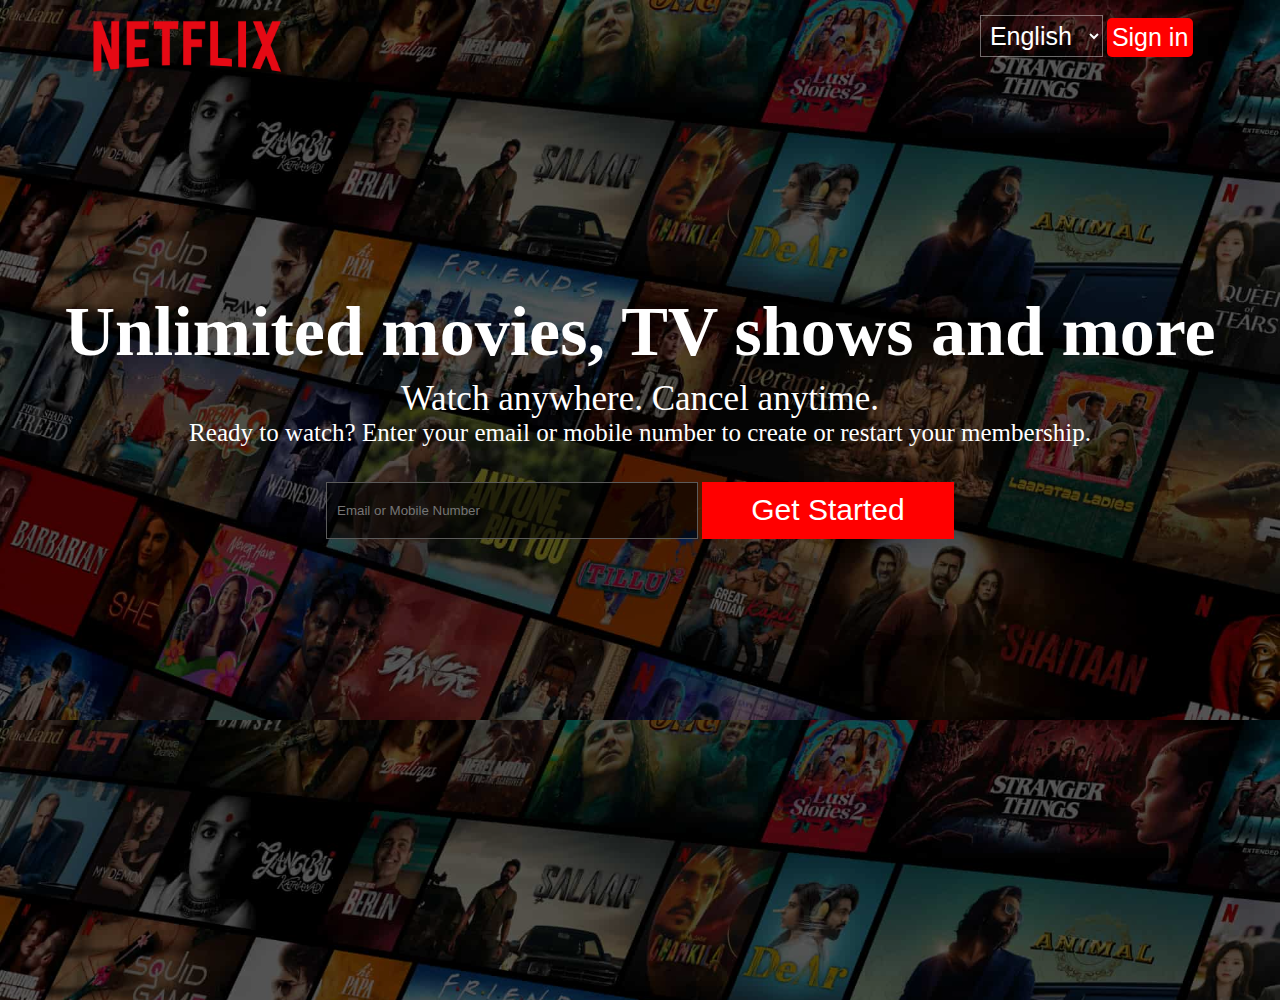
<file: index.html>
<!DOCTYPE html>
<html lang="en">
<head>
    <meta charset="UTF-8">
    <meta name="viewport" content="width=device-width, initial-scale=1.0">
    <title>Netlix Login</title>
    <link rel="stylesheet" href="net.css">
</head>

<section class="header1">
<body>
    
<div class="header">
    <div class="logo"><img style="width: 200px;" src="Logonetflix.png" alt=""></div>
    <div class="menu">
    <div class="language"><select class="lan name="language" id="lan"><option class="colourl" value="English">English</option>
        <option  class="colourl" value="Tamil">Tamil</option>
        <option   class="colourl" value="Hindi">Hindi</option>
        <option   class="colourl" value="Spanish">Spanish</option></select>
        
    
        </div>
        <a class="login" href="https://www.netflix.com/login">Sign in</a></div>
       
    </div>

        

</div>

<div class="titles">

    <h1 class="maintitle">Unlimited movies, TV shows and more</h1>
    <p class="sub"><span class="subb">Watch anywhere. Cancel anytime.</span>
<br>
        Ready to watch? Enter your email or mobile number to create or restart your membership.</p>

        <div class="email">
            <div ><input class="input" placeholder="Email or Mobile Number">
            
                <div class="button"> <a href="https://www.netflix.com/login"> <button class="button">  Get Started</button> </a></div></div>
            

        </div>


</div>

</body>

</section>
</html>
</file>
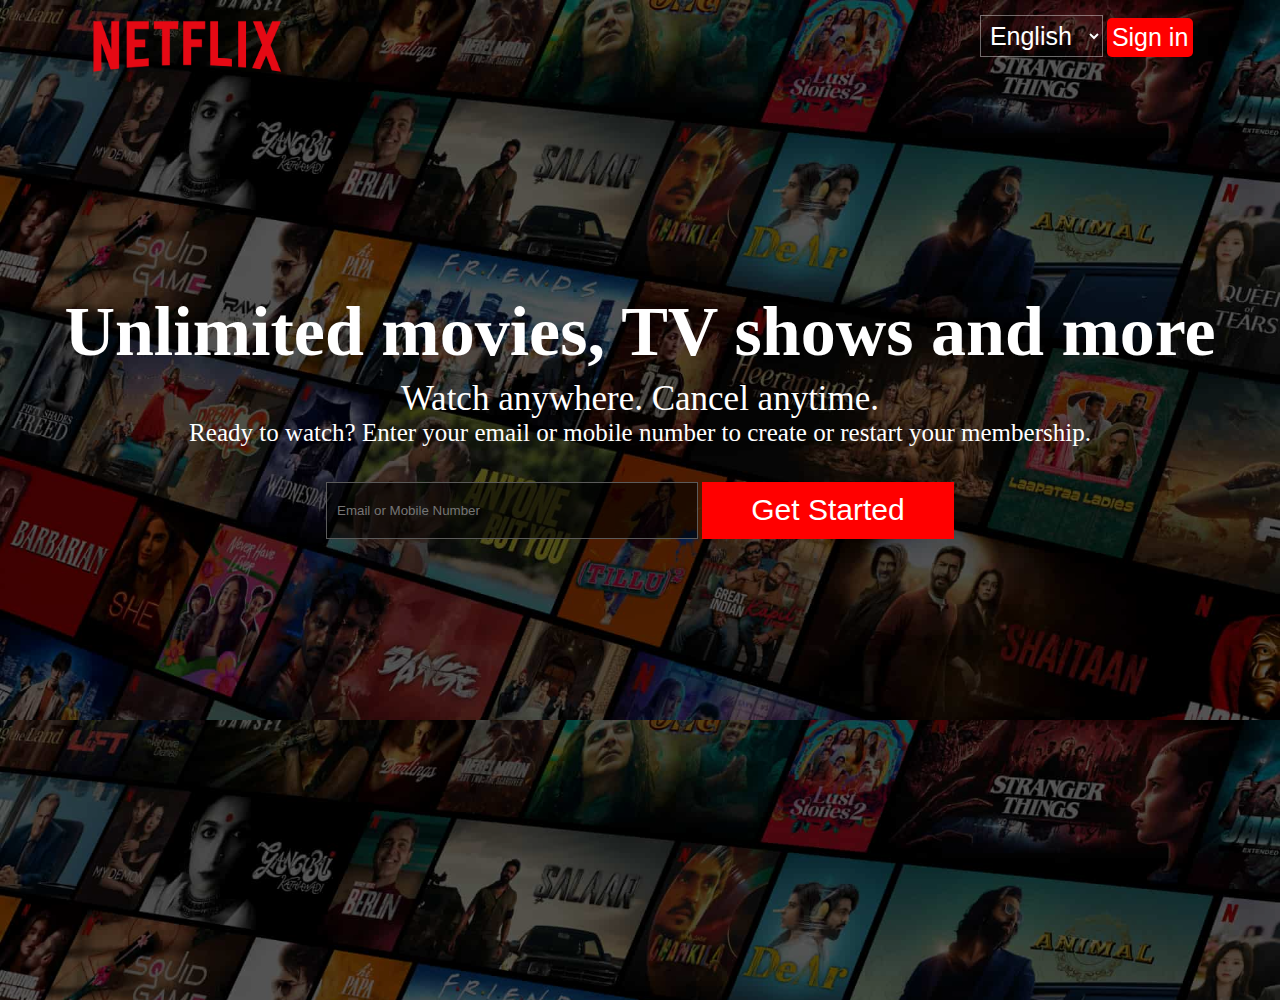
<file: netlfix.html>
<!DOCTYPE html>
<html lang="en">
<head>
    <meta charset="UTF-8">
    <meta name="viewport" content="width=device-width, initial-scale=1.0">
    <title>Netlix Login</title>
    <link rel="stylesheet" href="net.css">
</head>

<section class="header1">
<body>
    
<div class="header">
    <div class="logo"><img style="width: 200px;" src="Logonetflix.png" alt=""></div>
    <div class="menu">
    <div class="language"><select class="lan name="language" id="lan"><option class="colourl" value="English">English</option>
        <option  class="colourl" value="Tamil">Tamil</option>
        <option   class="colourl" value="Hindi">Hindi</option>
        <option   class="colourl" value="Spanish">Spanish</option></select>
        
    
        </div>
        <a class="login" href="https://www.netflix.com/login">Sign in</a></div>
       
    </div>

        

</div>

<div class="titles">

    <h1 class="maintitle">Unlimited movies, TV shows and more</h1>
    <p class="sub"><span class="subb">Watch anywhere. Cancel anytime.</span>
<br>
        Ready to watch? Enter your email or mobile number to create or restart your membership.</p>

        <div class="email">
            <div ><input class="input" placeholder="Email or Mobile Number">
            
                <div class="button"> <a href="https://www.netflix.com/login"> <button class="button">  Get Started</button> </a></div></div>
            

        </div>


</div>

</body>

</section>
</html>
</file>
<file: net.css>
body {
    background-image: url(bg.jpg);
margin: 0;
padding: 0;
width: auto;
height: 1000px;
background-size: contain;



}

.header1 { 
box-shadow: inset 5px 5px 5000px 500px rgba(0, 0, 0, 0.559);
width: 100%;
height: 100%;
}

.header {
    display: flex;
    padding: 15px;
    justify-content: space-around;

    
}

.language {

  
    display: inline-block;
    margin-left: 550px;
   
    
}

.lan {
    font-size: 25px;
    background-color: rgba(255, 0, 0, 0);
    color: white;
    border: 1px solid rgba(255, 255, 255, 0.412);
    padding: 5px;
}

.login {
    display: inline-block;
    background-color: red;
    border-radius: 5px;
    text-decoration: none;
    padding: 5px;
    color: white;
    font-family: 'Lucida Sans', 'Lucida Sans Regular', 'Lucida Grande', 'Lucida Sans Unicode', Geneva, Verdana, sans-serif;
    transition: 0.3s;
    font-size: 25px;
    vertical-align: bottom;
    text-align: center;

}

.login:hover {
    background-color: rgb(154, 0, 0);
}

.maintitle {
    font-size: 70px;
    color: white;
    font-family: 'Times New Roman', Times, serif;
}

.titles {
    display: flex;
    flex-direction: column;
    text-align: center;
    justify-content: center;
    margin-top: 150px;
    
    
}

.sub {
    color: white;
    margin-top: -40px;
    font-size: 25px;
}
.subb {
    font-size: 35px;
    margin-top: -20px;
}

.email {
    display: inline-block;
    padding: 10px;
    margin-top: 0cap;
}

.button {
    display: inline-block;
    background-color: red;
    color: white;
    padding: 1px;
    width: 250px;
    height: 55px;
    border: none;
    transition: 0.3s;
    font-size: 30px;
    vertical-align: bottom;
}

.input {
    padding: 10px;
    border: 1px solid rgb(91, 91, 91);
    background-color: rgba(0, 0, 0, 0.589);
    color: white;
    width: 350px;
    height: 35px;
    vertical-align: bottom;
}

.button:hover {
    background-color: rgb(164, 0, 0);
}

.colourl {
    color: black;
}
</file>
